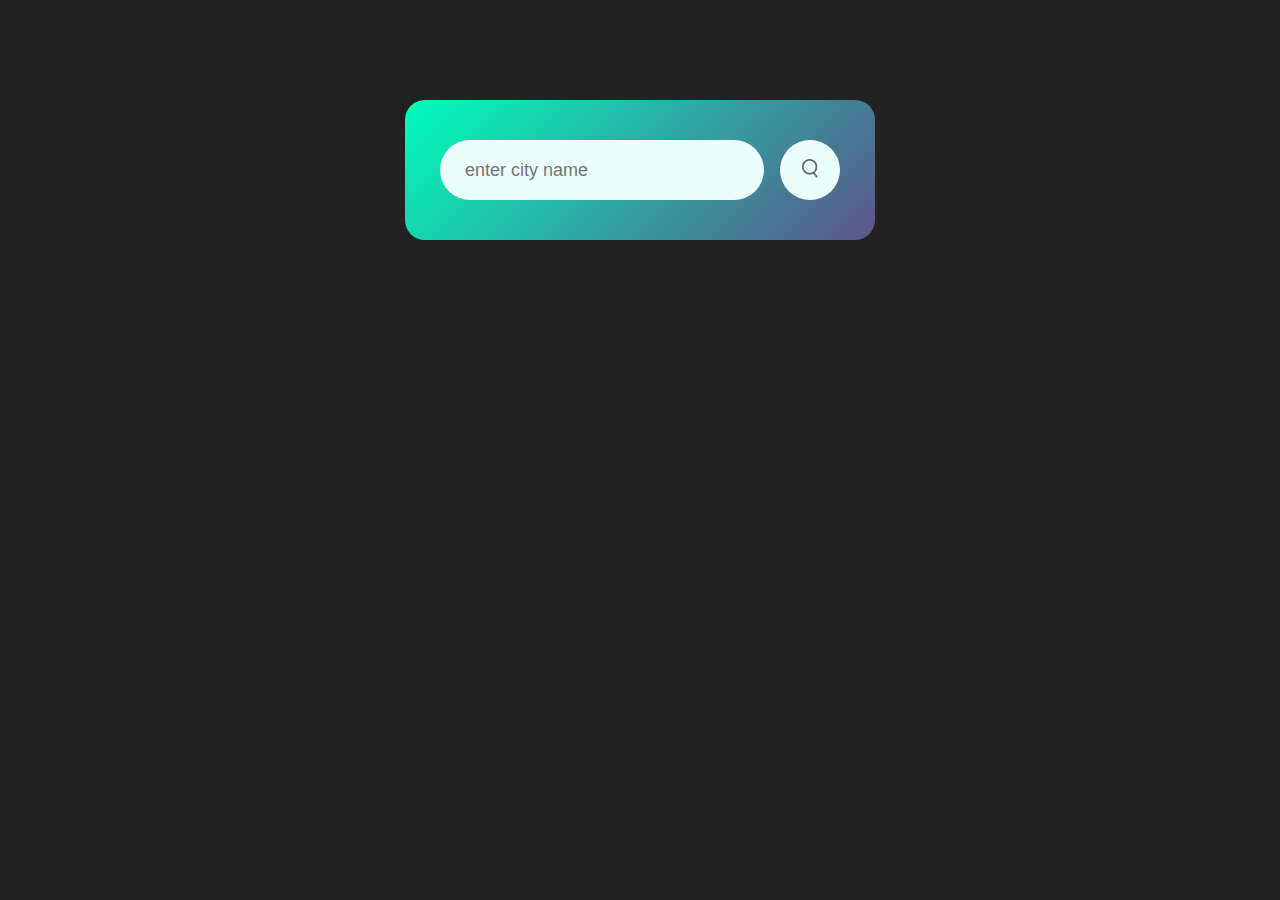
<file: day_1_Weather_App/index.html>
<!DOCTYPE html>
<html lang="en">
<head>
    <meta charset="UTF-8">
    <meta name="viewport" content="width=device-width, initial-scale=1.0">
    <title>Weather App</title>
    <link rel="stylesheet" href="style.css">
</head>
<body>

    <div class="card">
        <div class="search">
            <input type="text" placeholder="enter city name" spellcheck="false">
            <button><img src="images/search.png" alt="search button"></button>
        </div>
        <div class="error">
            <p>Invalid city name</p>
        </div>
        <div class="weather">
            <img src="images/rain.png" alt="rain image" class="weather-icon">
            <h1 class="temp">22°C</h1>
            <h2 class="city">New York</h2>
            <div class="details">
                <div class="col">
                    <img src="images/humidity.png" alt="humidity image">
                    <div>
                        <p class="humidity">50%</p>
                        <p>Humidity</p>
                    </div>
                </div>
                <div class="col">
                    <img src="images/wind.png" alt="wind.png">
                    <div>
                        <p class="wind">15 km/h</p>
                        <p>Wind Speed</p>
                    </div>
                </div>
            </div>
        </div>
    </div>

    <script>

    const apiKey = "[You need to use your own API.]"
    const apiUrl = "https://api.openweathermap.org/data/2.5/weather?&units=metric&q="

    const searchBox = document.querySelector(".search input");
    const searchBtn = document.querySelector(".search button");
    const weatherIcon = document.querySelector(".weather-icon");

    async function checkWeather(city){
        const response = await fetch(apiUrl + city + `&appid=${apiKey}`);

        if(response.status == 404){
            document.querySelector(".error").style.display = "block";
            document.querySelector(".weather").style.display = "none";
        }else{
            var data = await response.json();
            
            document.querySelector(".city").innerHTML = data.name;
            document.querySelector(".temp").innerHTML = data.main.temp + "°C";
            document.querySelector(".humidity").innerHTML = data.main.humidity + "%";
            document.querySelector(".wind").innerHTML = data.wind.speed + " km/h";
            if(data.weather[0].main == "Clouds"){
                weatherIcon.src = "images/clouds.png";
            }
            else if(data.weather[0].main == "Clear"){
                weatherIcon.src = "images/clear.png";
            }
            else if(data.weather[0].main == "Rain"){
                weatherIcon.src = "images/rain.png";
            }
            else if(data.weather[0].main == "Drizzle"){
                weatherIcon.src = "images/drizzle.png";
            }
            else if(data.weather[0].main == "Mist"){
                weatherIcon.src = "images/mist.png";
            }
            document.querySelector(".weather").style.display = "block";
            document.querySelector(".error").style.display = "none";
        }
    }
    searchBtn.addEventListener("click", ()=>{
        checkWeather(searchBox.value);
    })
    </script>

</body>
</html>
</file>
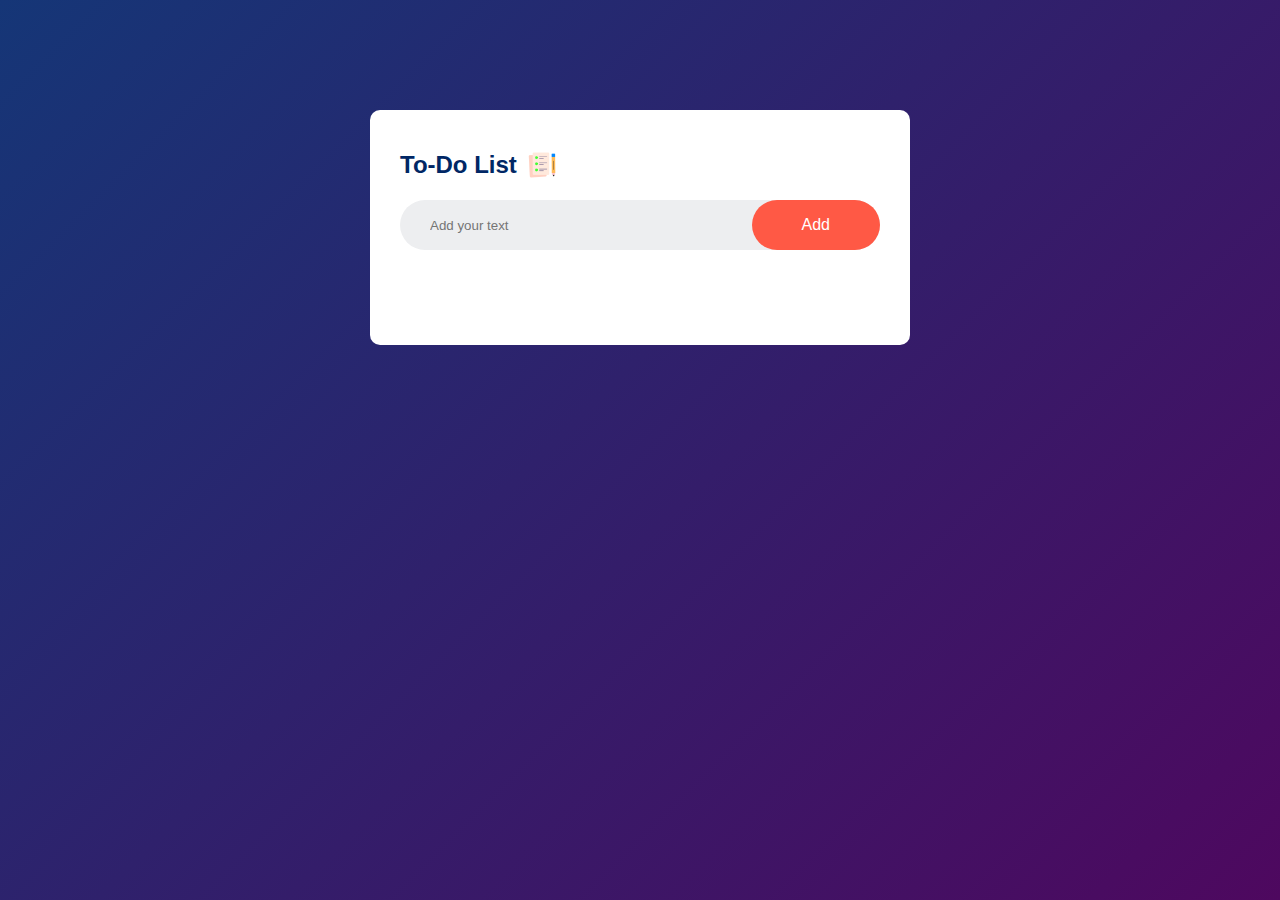
<file: day_2_To-Do_List/index.html>
<!DOCTYPE html>
<html lang="en">
<head>
    <meta charset="UTF-8">
    <meta name="viewport" content="width=device-width, initial-scale=1.0">
    <title>TO-DO List App</title>
    <link rel="stylesheet" href="style.css">
</head>
<body>
    <div class="container">
        <div class="todo-app">
            <h2>To-Do List <img src="images/icon.png" alt="icon"></h2>
            <div class="row">
                <input type="text" id="input-box" placeholder="Add your text">
                <button onclick="addTask()">Add</button>
            </div>
            <ul id="list-container">
            <!--    <li class="checked" >Task 1</li>
                <li>Task 2</li>
                <li>Task 3</li> -->
            </ul>
        </div>
    </div>
    <script src="script.js"></script>
</body>
</html>
</file>
<file: day_1_Weather_App/style.css>
* {
    margin: 0;
    padding: 0;
    font-family: 'poppins', sans-serif;
    box-sizing: border-box;
}

body{
    background-color: #222;
}

.card {
    width: 90%;
    max-width: 470px;
    background: linear-gradient(135deg, #00feba, #5b548a);
    color: #fff;
    margin: 100px auto 0;
    border-radius: 20px;
    padding: 40px 35px;
    text-align: center;
}

.search {
    width: 100%;
    display: flex;
    align-items: center;
    justify-content: space-between;
}
.search input {
    border: 0;
    outline: 0;
    background: #ebfffc;
    color: #555;
    padding: 10px 25px;
    height: 60px;
    border-radius: 30px;
    flex: 1;
    margin-right: 16px;
    font-size: 18px;
}

.search button {
    border: 0;
    outline: 0;
    background: #ebfffc;
    border-radius: 50%;
    width: 60px;
    height: 60px;
    cursor: pointer;
}

.search button img {
    width: 16px;
}

.weather-icon {
    width: 170px;
    margin-top: 30px;
}

.weather h1{
    font-size: 80px;
    font-weight: 500;
}

.weather h2 {
    font-size: 45px;
    font-weight: 400;
    margin-top: -10;
}

.details {
    display: flex;
    align-items: center;
    justify-content: space-between;
    padding: 0 20px;
    margin-top: 50px;
}

.col {
    display: flex;
    align-items: center;
    text-align: left;
}

.col img {
    width: 40px;
    margin-right: 10px;
}

.humidity, .wind {
    font-size: 28px;
    margin-top: -6px;
}

.weather {
    display: none;
}

.error {
    text-align: left;
    margin-left: 10px;
    margin-top: 10px;
    font-size: 14px;
    display: none;

}
</file>
<file: day_2_To-Do_List/style.css>
* {
    margin: 0;
    padding: 0;
    font-family: 'poppins', sans-serif;
    box-sizing: border-box;
}

.container {
    width: 100%;
    min-height: 100vh;
    background: linear-gradient(135deg, #153677, #4e085f);
    padding: 10px;
}

.todo-app {
    width: 100%;
    max-width: 540px;
    background: #fff;
    margin: 100px auto 20px;
    padding: 40px 30px 70px;
    border-radius: 10px;
}

.todo-app h2 {
    color: #002765;
    display: flex;
    align-items: center;
    margin-bottom: 20px;
}

.todo-app h2 img {
    width: 30px;
    margin-left: 10px;
}

.row {
    display: flex;
    align-items: center;
    justify-content: space-between;
    background: #edeef0;
    border-radius: 30px;
    padding-left: 20px;
    margin-bottom: 25px;
}

input {
    flex: 1;
    border: none;
    outline: none;
    background: transparent;
    padding: 10px;
}

button {
    border: none;
    outline: none;
    padding: 16px 50px;
    background: #ff5945;
    color: #fff;
    font-size: 16px;
    cursor: pointer;
    border-radius: 40px;
}

ul li {
    list-style: none;
    font-size: 17px;
    padding: 12px 8px 12px 50px;
    user-select: none;
    cursor: pointer;
    position: relative;
}

ul li::before {
    content: '';
    position: absolute;
    height: 28px;
    width: 28px;
    border-radius: 50%;
    background-image: url(images/unchecked.png);
    background-size: cover;
    background-position: center;
    top: 12px;
    left: 8px;
}
ul li.checked {
    color: #555;
    text-decoration: line-through;
}

ul li.checked::before{
    background-image: url(images/checked.png);
}

ul li span {
    position: absolute;
    right: 0;
    top: 5px;
    width: 40px;
    height: 40px;
    font-size: 22px;
    color: #555;
    line-height: 40px;
    text-align: center;
    border-radius: 50%;
}

ul li span:hover{
    background: #edeef0;
}
</file>
